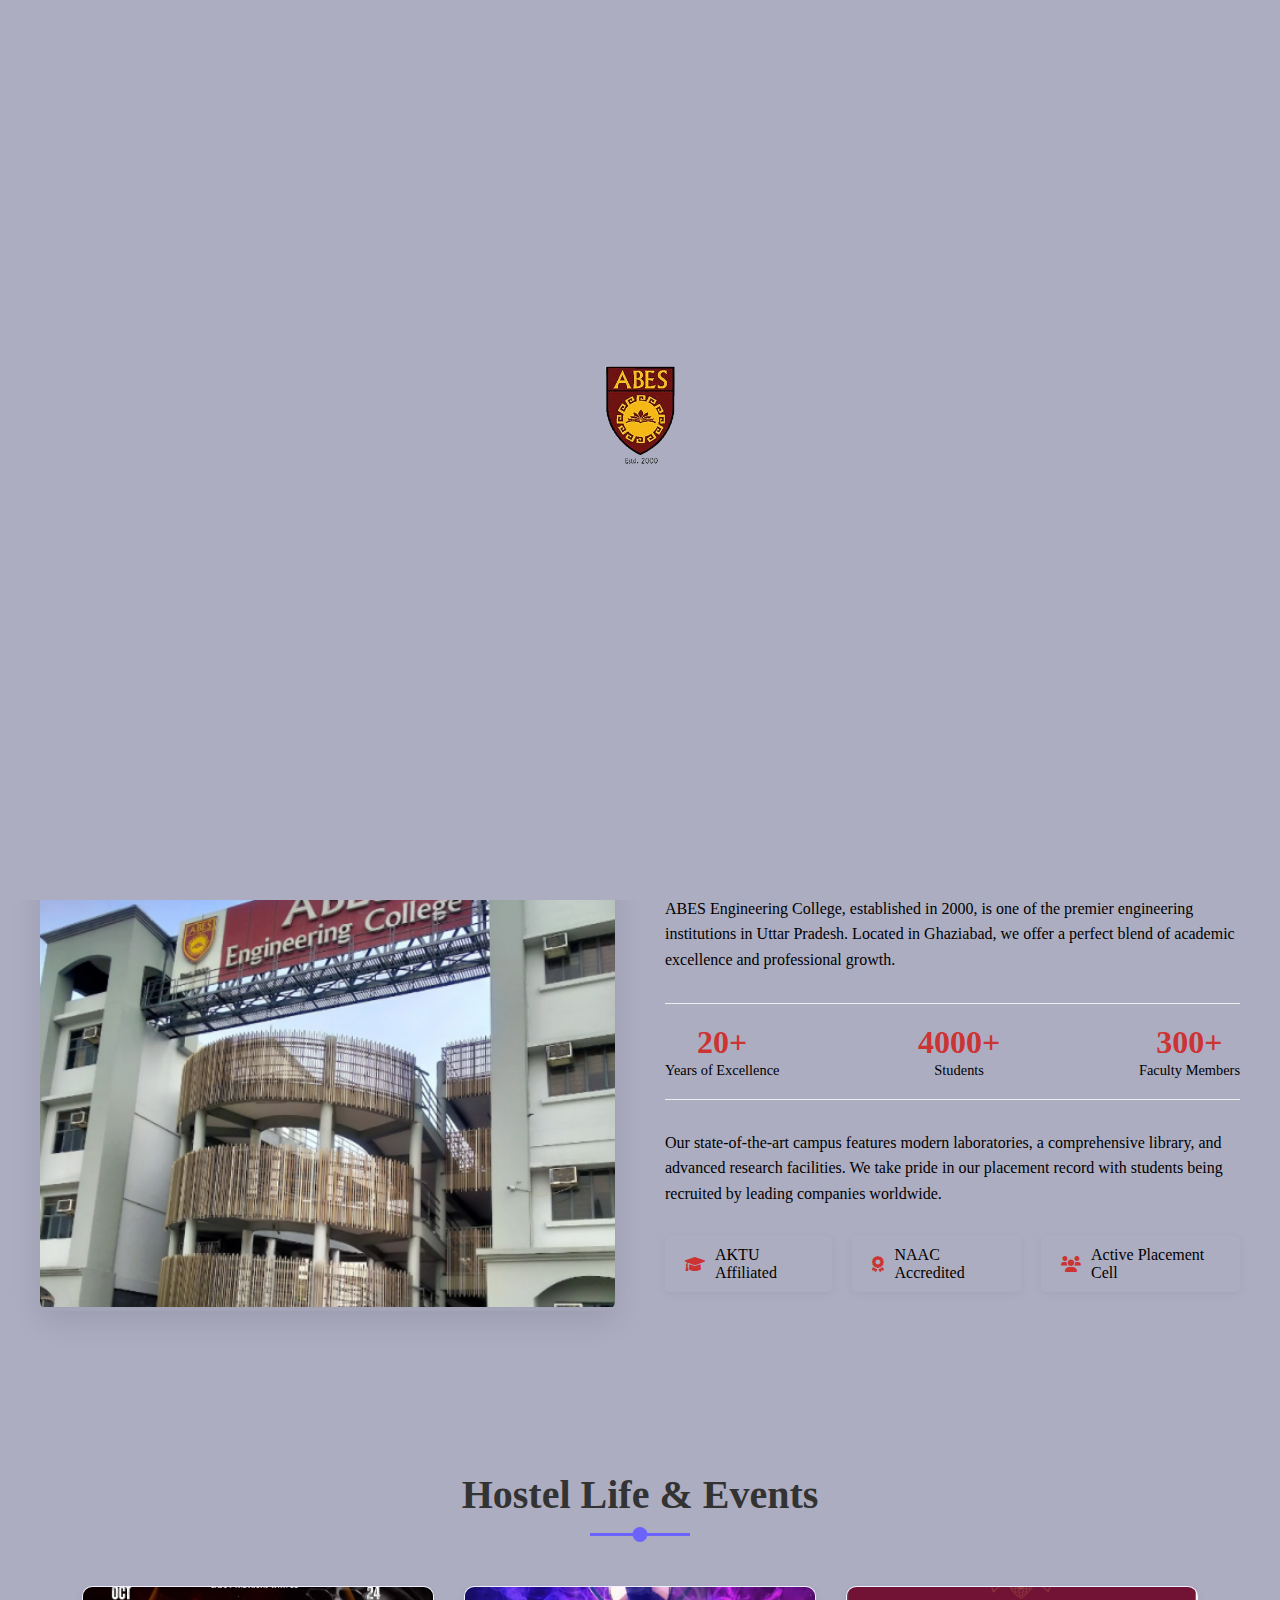
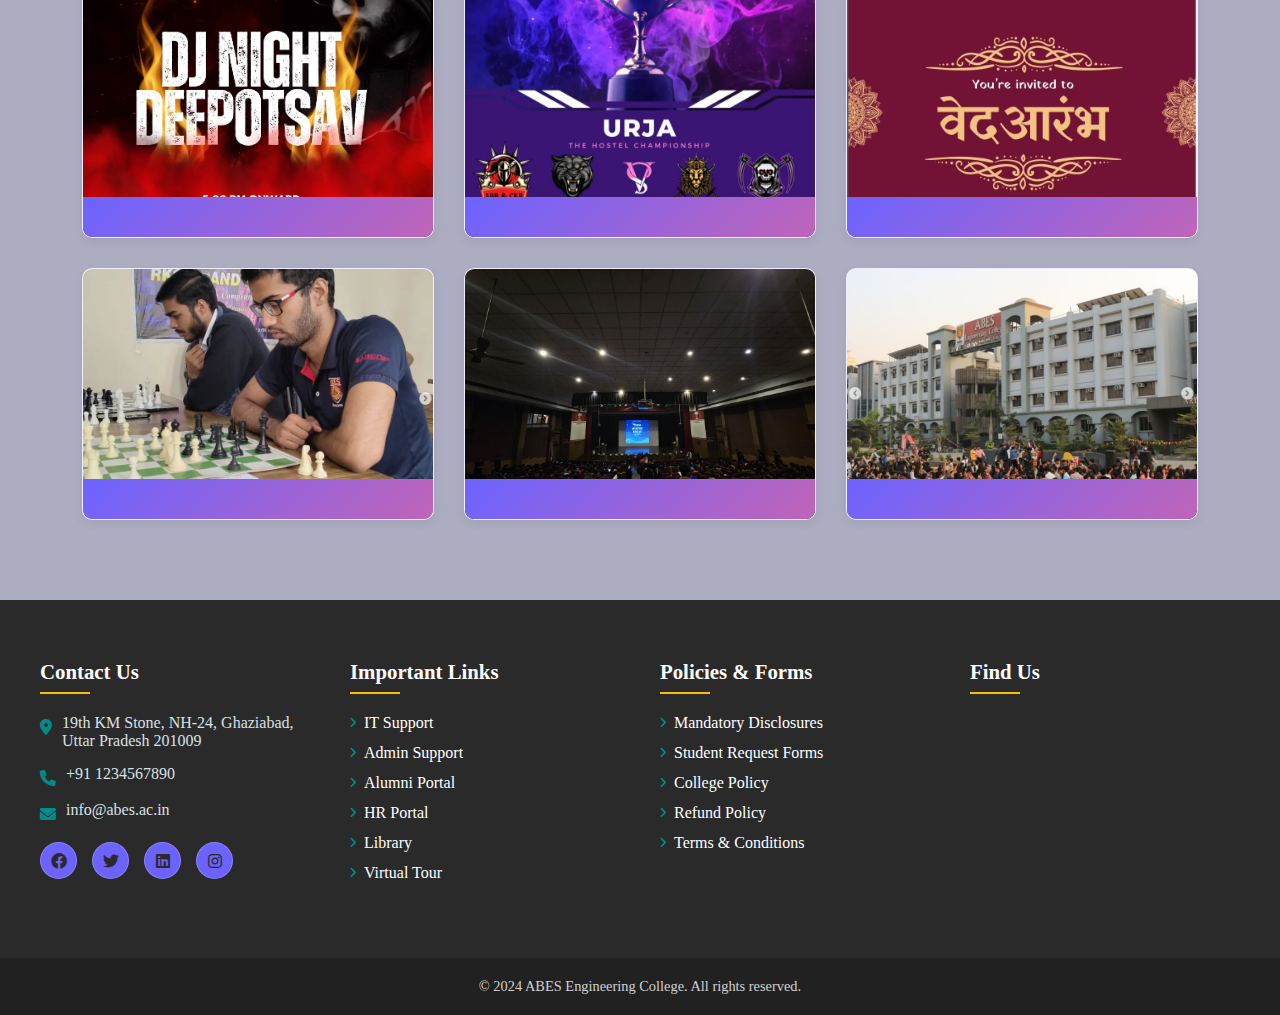
<file: index.html>
<!DOCTYPE html>
<html lang="en">
<head>
    <meta charset="UTF-8">
    <meta name="viewport" content="width=device-width, initial-scale=1.0">
    <title>ABESEC Hostel Management</title>
    <link rel="stylesheet" href="style.css">
    <link rel="stylesheet" href="https://cdnjs.cloudflare.com/ajax/libs/font-awesome/6.0.0/css/all.min.css">
</head>
<body>

    <div class="loader-wrapper">
        <div class="loader-content">
            <img src="Assets/download-removebg-preview.png" alt="ABES Logo" class="loader-logo">
            <h1>ABES Engineering College</h1>
        </div>
    </div>
    
    <header>
        <div class="nav-bar">

            <div class="navlogo">
                <div class="logo">
                    <img src="Assets/download-removebg-preview.png" alt="img">
                </div>
                <div class="name"> <h2>ABESEC Hostel Management</h2></div>
            </div>

            <div class="hamburger">
                <span class="bar"></span>
                <span class="bar"></span>
                <span class="bar"></span>
            </div>

            <div class="navitem">
                <a href="#home">Home</a>
                <a href="#about">About Us</a>
                <a href="complaints.html">Complaints & Queries</a>
                <a href="login.html">Login</a>
                <a href="#connect">Contact Us</a>
            </div>

        </div>
    </header>

    <section class="banner" id="home">
        <div class="slider">
            <div class="slides">
                <input type="radio" name="radio-btn" id="radio1">
                <input type="radio" name="radio-btn" id="radio2">
                <input type="radio" name="radio-btn" id="radio3">
    
                <div class="slide first">
                    <img src="Assets/img1.jpg" alt="Hostel Image 1">
                </div>
                <div class="slide">
                    <img src="Assets/img2.jpg" alt="Hostel Image 2">
                </div>
                <div class="slide">
                    <img src="Assets/img4.jpg" alt="Hostel Image 3">
                </div>
    
                <div class="navigation-auto">
                    <div class="auto-btn1"></div>
                    <div class="auto-btn2"></div>
                    <div class="auto-btn3"></div>
                </div>
            </div>
    
            <div class="navigation-manual">
                <label for="radio1" class="manual-btn"></label>
                <label for="radio2" class="manual-btn"></label>
                <label for="radio3" class="manual-btn"></label>
            </div>
        </div>
    </section>

    <section class="about-section" id="about">
        <div class="about-container">
            <div class="about-header">
                <h2>About ABES Engineering College</h2>
                <div class="underline"></div>
            </div>
            
            <div class="about-content">
                <div class="about-image">
                    <img src="Assets/building.png" alt="ABES Engineering College Campus">
                </div>
                
                <div class="about-text">
                    <h3>Excellence in Engineering Education</h3>
                    <p>ABES Engineering College, established in 2000, is one of the premier engineering institutions in Uttar Pradesh. Located in Ghaziabad, we offer a perfect blend of academic excellence and professional growth.</p>
                    
                    <div class="highlights">
                        <div class="highlight-item">
                            <span class="highlight-number">20+</span>
                            <span class="highlight-label">Years of Excellence</span>
                        </div>
                        <div class="highlight-item">
                            <span class="highlight-number">4000+</span>
                            <span class="highlight-label">Students</span>
                        </div>
                        <div class="highlight-item">
                            <span class="highlight-number">300+</span>
                            <span class="highlight-label">Faculty Members</span>
                        </div>
                    </div>
    
                    <p>Our state-of-the-art campus features modern laboratories, a comprehensive library, and advanced research facilities. We take pride in our placement record with students being recruited by leading companies worldwide.</p>
                    
                    <div class="about-features">
                        <div class="feature">
                            <i class="fas fa-graduation-cap"></i>
                            <span>AKTU Affiliated</span>
                        </div>
                        <div class="feature">
                            <i class="fas fa-award"></i>
                            <span>NAAC Accredited</span>
                        </div>
                        <div class="feature">
                            <i class="fas fa-users"></i>
                            <span>Active Placement Cell</span>
                        </div>
                    </div>
                </div>
            </div>
        </div>
    </section>

    <section class="events-section">
        <div class="events-container">
            <div class="section-header">
                <h2>Hostel Life & Events</h2>
                <div class="underline"></div>
            </div>
    
            <div class="events-grid">
                <div class="event-box">
                    <div class="event-image">
                        <img src="Assets/Cutural.png" alt="Cultural Night">
                        <div class="event-overlay">
                            <h3>Cultural Night</h3>
                            <p>Annual cultural celebration featuring music, dance, and theatrical performances by hostel students. A night full of talent and entertainment.</p>
                        </div>
                    </div>
                </div>
    
                <div class="event-box">
                    <div class="event-image">
                        <img src="Assets/Sports.png" alt="Sports Meet">
                        <div class="event-overlay">
                            <h3>Sports Tournament</h3>
                            <p>Inter-hostel sports competitions including cricket, football, basketball, and indoor games fostering team spirit and healthy competition.</p>
                        </div>
                    </div>
                </div>
    
                <div class="event-box">
                    <div class="event-image">
                        <img src="Assets/freshers.PNG" alt="Freshers Party">
                        <div class="event-overlay">
                            <h3>Freshers Welcome</h3>
                            <p>Special welcome event for new hostel residents with fun activities, ice-breaking sessions, and memorable celebrations.</p>
                        </div>
                    </div>
                </div>

                <div class="event-box">
                    <div class="event-image">
                        <img src="Assets/Screenshot (527).png" alt="Food Festival">
                        <div class="event-overlay">
                            <h3>Chess Tournament</h3>
                            <p>"Checkmate and camaraderie: where strategy meets friendship in our epic college chess showdown!"</p>
                        </div>
                    </div>
                </div>
    
                <div class="event-box">
                    <div class="event-image">
                        <img src="Assets/Technical.jpg" alt="Technical Events">
                        <div class="event-overlay">
                            <h3>Technical Events</h3>
                            <p>Regular technical workshops, coding competitions, and project exhibitions to enhance professional skills.</p>
                        </div>
                    </div>
                </div>

                <div class="event-box">
                    <div class="event-image">
                        <img src="Assets/Hostel Day.png" alt="Hostel Day">
                        <div class="event-overlay">
                            <h3>Hostel Day</h3>
                            <p>Special celebration of hostel life featuring awards, recognition ceremonies, and fun activities for all residents.</p>
                        </div>
                    </div>
                </div>
            </div>
        </div>
    </section>

    <footer class="footer-section">
        <div class="footer-container" id="connect">
            <div class="footer-content">
                <!-- Contact Information -->
                <div class="footer-contact">
                    <h3>Contact Us</h3>
                    <div class="contact-info">
                        <div class="contact-item">
                            <i class="fas fa-map-marker-alt"></i>
                            <p>19th KM Stone, NH-24, Ghaziabad, Uttar Pradesh 201009</p>
                        </div>
                        <div class="contact-item">
                            <i class="fas fa-phone"></i>
                            <p>+91 1234567890</p>
                        </div>
                        <div class="contact-item">
                            <i class="fas fa-envelope"></i>
                            <p>info@abes.ac.in</p>
                        </div>
                    </div>
                    <div class="social-links">
                        <a href="#"><i class="fab fa-facebook"></i></a>
                        <a href="#"><i class="fab fa-twitter"></i></a>
                        <a href="#"><i class="fab fa-linkedin"></i></a>
                        <a href="#"><i class="fab fa-instagram"></i></a>
                    </div>
                </div>
    
                <!-- Quick Links -->
                <div class="footer-links">
                    <h3>Important Links</h3>
                    <ul>
                        <li><a href="#"><i class="fas fa-angle-right"></i> IT Support</a></li>
                        <li><a href="#"><i class="fas fa-angle-right"></i> Admin Support</a></li>
                        <li><a href="#"><i class="fas fa-angle-right"></i> Alumni Portal</a></li>
                        <li><a href="#"><i class="fas fa-angle-right"></i> HR Portal</a></li>
                        <li><a href="#"><i class="fas fa-angle-right"></i> Library</a></li>
                        <li><a href="https://tour.abes.ac.in/"><i class="fas fa-angle-right"></i> Virtual Tour</a></li>
                    </ul>
                </div>
    
                <!-- Policies -->
                <div class="footer-policies">
                    <h3>Policies & Forms</h3>
                    <ul>
                        <li><a href="#"><i class="fas fa-angle-right"></i> Mandatory Disclosures</a></li>
                        <li><a href="#"><i class="fas fa-angle-right"></i> Student Request Forms</a></li>
                        <li><a href="#"><i class="fas fa-angle-right"></i> College Policy</a></li>
                        <li><a href="#"><i class="fas fa-angle-right"></i> Refund Policy</a></li>
                        <li><a href="#"><i class="fas fa-angle-right"></i> Terms & Conditions</a></li>
                    </ul>
                </div>
    
                <!-- Map -->
                <div class="footer-map">
                    <h3>Find Us</h3>
                    <div class="map-container">
                        <iframe 
                            src="https://www.google.com/maps/embed?pb=!1m18!1m12!1m3!1d3501.8489621866065!2d77.44108538128398!3d28.63428851291457!2m3!1f0!2f0!3f0!3m2!1i1024!2i768!4f13.1!3m3!1m2!1s0x390cee22c60837b7%3A0x7c35343eceb7bde0!2sABES%20Engineering%20College!5e0!3m2!1sen!2sin!4v1730493313330!5m2!1sen!2sin" 
                            width="100%" 
                            height="200" 
                            style="border:0;" 
                            allowfullscreen="" 
                            loading="lazy">
                        </iframe>
                    </div>
                </div>
            </div>
        </div>
        <div class="footer-bottom">
            <p>&copy; 2024 ABES Engineering College. All rights reserved.</p>
        </div>
    </footer>

    <script src="script.js"></script>
</body>
</html>
</file>
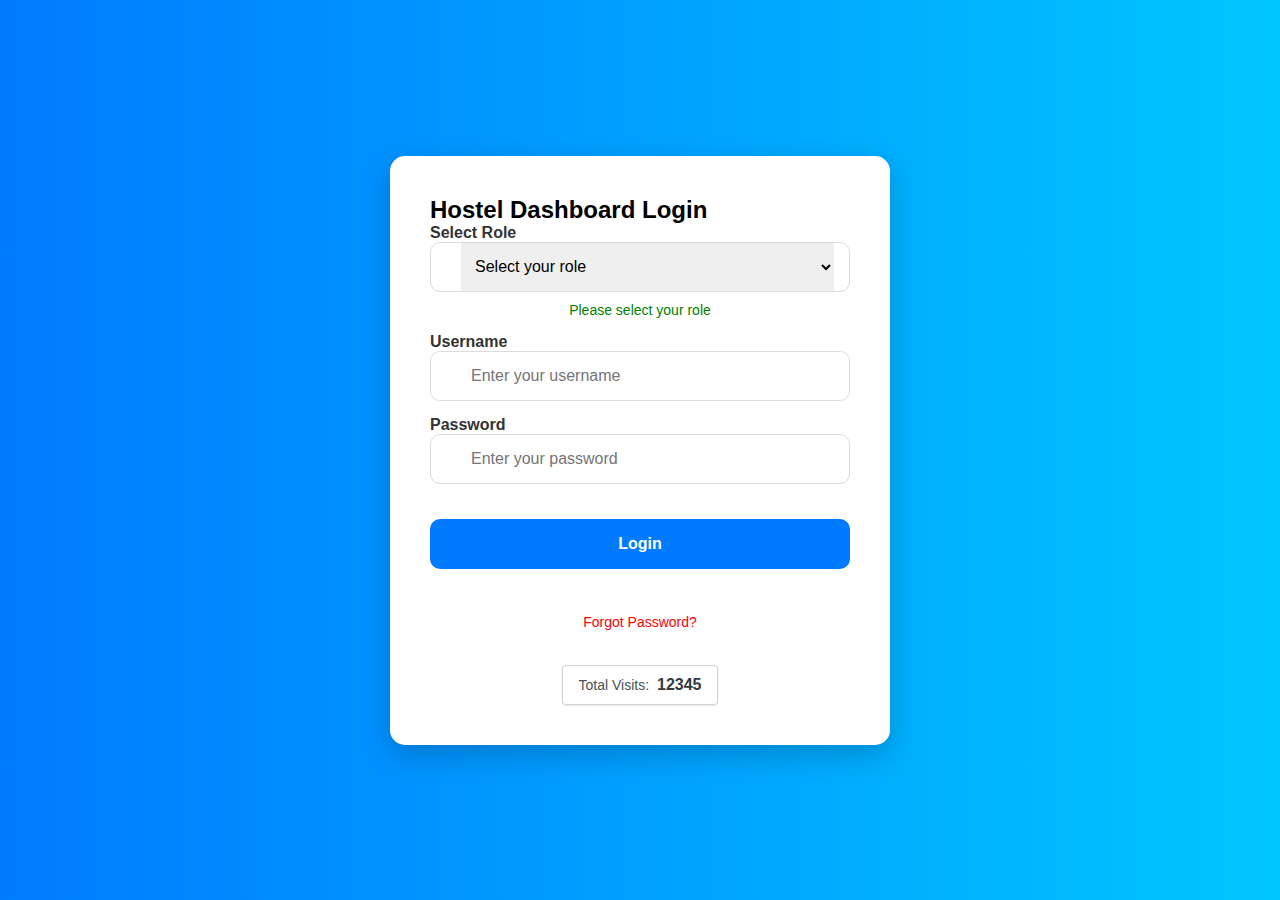
<file: complaints.html>
<!DOCTYPE html>
<html lang="en">
<head>
    <meta charset="UTF-8">
    <meta name="viewport" content="width=device-width, initial-scale=1.0">
    <title>Complaints & Queries Dashboard</title>
    <link rel="stylesheet" href="complaints-styles.css">
    <link rel="stylesheet" href="https://cdnjs.cloudflare.com/ajax/libs/font-awesome/6.0.0/css/all.min.css">
</head>
<body>
    <div class="dashboard-container">
        <!-- Sidebar Navigation -->
        <div class="sidebar">
            <div class="user-info">
                <i class="fas fa-user-circle"></i>
                <span id="user-name">Prakhar Tiwari</span>
                <span id="user-id">2023B0121164</span>
            </div>
            <nav class="dashboard-nav">
                <a href="#dashboard" class="active"><i class="fas fa-home"></i> Dashboard</a>
                <a href="#complaints"><i class="fas fa-exclamation-circle"></i> Complaints</a>
                <a href="#feedback"><i class="fas fa-comment"></i> Feedback</a>
                <a href="#leave"><i class="fas fa-calendar-alt"></i> Leave Management</a>
                <a href="#facilities"><i class="fas fa-building"></i> Facilities</a>
                <a href="index.html"><i class="fas fa-arrow-left"></i> Back to Home</a>
            </nav>
        </div>

        <!-- Main Content Area -->
        <div class="main-content">
            <!-- Dashboard Section -->
            <section id="dashboard" class="active-section">
                <h2>Dashboard</h2>
                <div class="stats-container">
                    <div class="stat-card">
                        <i class="fas fa-exclamation-circle"></i>
                        <h3>Active Complaints</h3>
                        <p>2</p>
                    </div>
                    <div class="stat-card">
                        <i class="fas fa-clock"></i>
                        <h3>Pending Leaves</h3>
                        <p>1</p>
                    </div>
                    <div class="stat-card">
                        <i class="fas fa-comment"></i>
                        <h3>Recent Feedback</h3>
                        <p>3</p>
                    </div>
                </div>
                <div class="notifications">
                    <h3>Recent Notifications</h3>
                    <div class="notification-list">
                        <!-- Notifications will be dynamically added here -->
                    </div>
                </div>
            </section>

            <!-- Complaints Section -->
            <section id="complaints" class="hidden">
                <h2>Complaints Management</h2>
                <button class="new-complaint-btn">New Complaint</button>
                
                <div class="complaint-form hidden">
                    <h3>Submit New Complaint</h3>
                    <form id="complaint-form">
                        <div class="form-group">
                            <label>Title</label>
                            <input type="text" required>
                        </div>
                        <div class="form-group">
                            <label>Category</label>
                            <select required>
                                <option value="">Select Category</option>
                                <option value="maintenance">Maintenance</option>
                                <option value="facilities">Facilities</option>
                                <option value="mess">Mess</option>
                                <option value="other">Other</option>
                            </select>
                        </div>
                        <div class="form-group">
                            <label>Urgency Level</label>
                            <select required>
                                <option value="low">Low</option>
                                <option value="medium">Medium</option>
                                <option value="high">High</option>
                            </select>
                        </div>
                        <div class="form-group">
                            <label>Description</label>
                            <textarea required></textarea>
                        </div>
                        <div class="form-group">
                            <label>Attachment</label>
                            <input type="file">
                        </div>
                        <button type="submit">Submit Complaint</button>
                    </form>
                </div>

                <div class="complaints-list">
                    <!-- Complaints will be listed here -->
                </div>
            </section>

            <!-- Leave Management Section -->
            <section id="leave" class="hidden">
                <h2>Leave Management</h2>
                <button class="new-leave-btn">Request Leave</button>

                <div class="leave-form hidden">
                    <h3>Submit Leave Request</h3>
                    <form id="leave-form">
                        <div class="form-group">
                            <label>Start Date</label>
                            <input type="date" required>
                        </div>
                        <div class="form-group">
                            <label>End Date</label>
                            <input type="date" required>
                        </div>
                        <div class="form-group">
                            <label>Reason</label>
                            <textarea required></textarea>
                        </div>
                        <div class="form-group">
                            <label>Supporting Document</label>
                            <input type="file">
                        </div>
                        <button type="submit">Submit Request</button>
                    </form>
                </div>

                <div class="leave-list">
                    <!-- Leave requests will be listed here -->
                </div>
            </section>

            <!-- Other sections... -->
        </div>
    </div>
    <script src="complaints.js"></script>
</body>
</html>
</file>
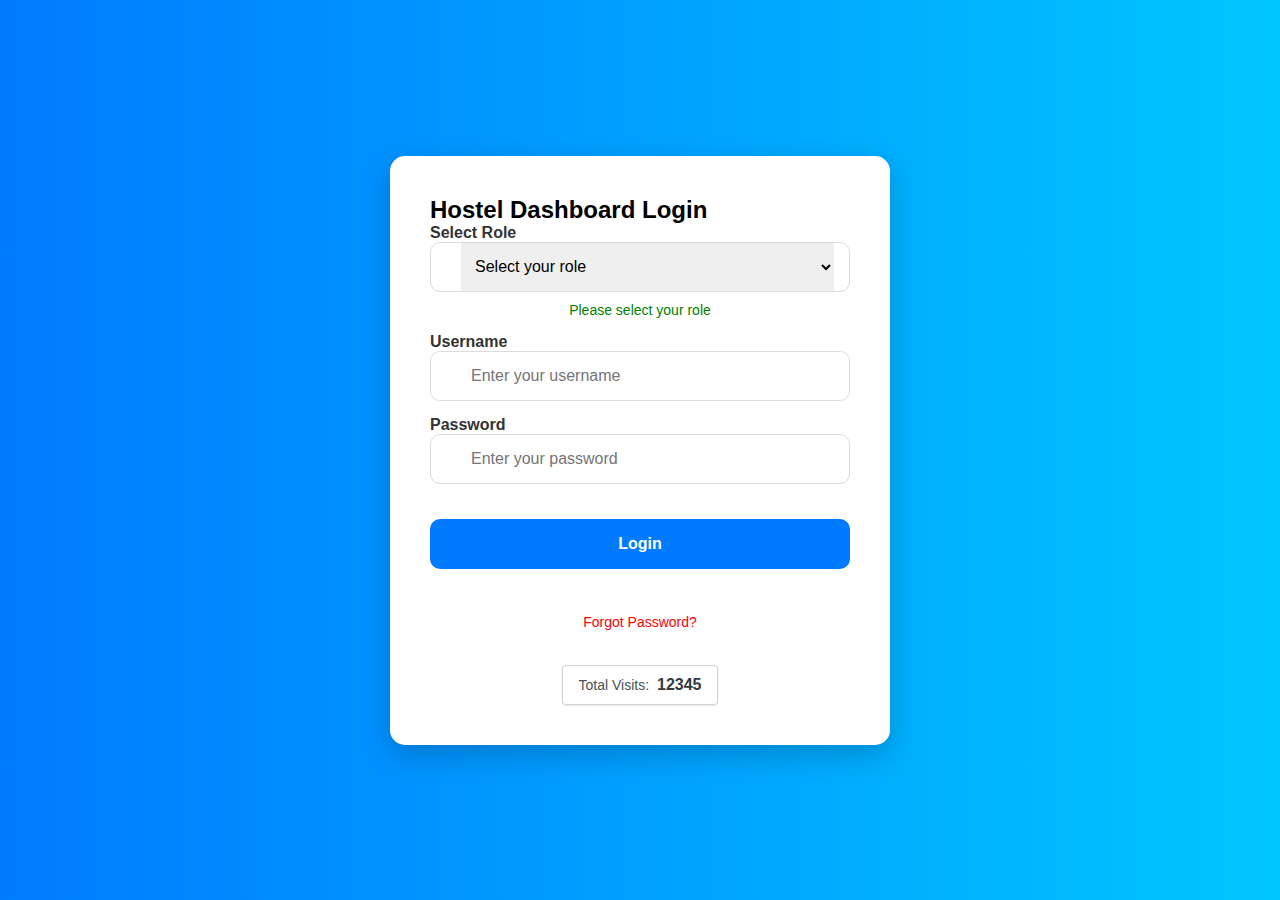
<file: login.html>
<!DOCTYPE html>
<html lang="en">
<head>
    <meta charset="UTF-8">
    <meta name="viewport" content="width=device-width, initial-scale=1.0">
    <title>Login Dashboard</title>
    <link rel="stylesheet" href="login.css">
</head>
<body>
    <div class="login-container">
        <div class="form-wrapper">
          <h2>Hostel Dashboard Login</h2>
          <form id="login-form" class="form">
            <div class="flex-column">
              <label for="role">Select Role</label>
              <div class="inputForm">
                <i class="fa-solid fa-user-tie" id="role-icon"></i>
                <select name="role" id="role" class="input" required>
                  <option value="" disabled selected>Select your role</option>
                  <option value="student" data-icon="fa-solid fa-user-graduate">
                    Student
                  </option>
                  <option value="staff" data-icon="fa-solid fa-users">
                    Staff
                  </option>
                  <option value="warden" data-icon="fa-solid fa-person-cane">
                    Warden
                  </option>
                  <option value="admin" data-icon="fa-solid fa-user-shield">
                    Admin
                  </option>
                </select>
              </div>
              <p id="role-message" class="role-message">
                Please select your role
              </p>
            </div>
            <div class="flex-column">
              <label for="username">Username</label>
              <div class="inputForm">
                <i class="fa-solid fa-user"></i>
                <input
                  type="text"
                  name="username"
                  id="username"
                  class="input"
                  placeholder="Enter your username"
                  required
                />
              </div>
            </div>
            <div class="flex-column">
              <label for="password">Password</label>
              <div class="inputForm">
                <i class="fa-solid fa-lock"></i>
                <input
                  type="password"
                  name="password"
                  id="password"
                  class="input"
                  placeholder="Enter your password"
                  required
                />
              </div>
            </div>
            <button type="submit" id="login-btn" class="button-submit">
              Login
            </button>
            <p id="forgot-password" class="forgot-password">Forgot Password?</p>
            <p id="forgot-password-message" class="forgot-password-message"></p>
            <p id="traffic-counter">
              Total Visits: <span class="traffic-number">12345</span>
            </p>
          </form>
        </div>
      </div>
  
      <script src="loginscript.js"></script>
</body>
</html>
</file>
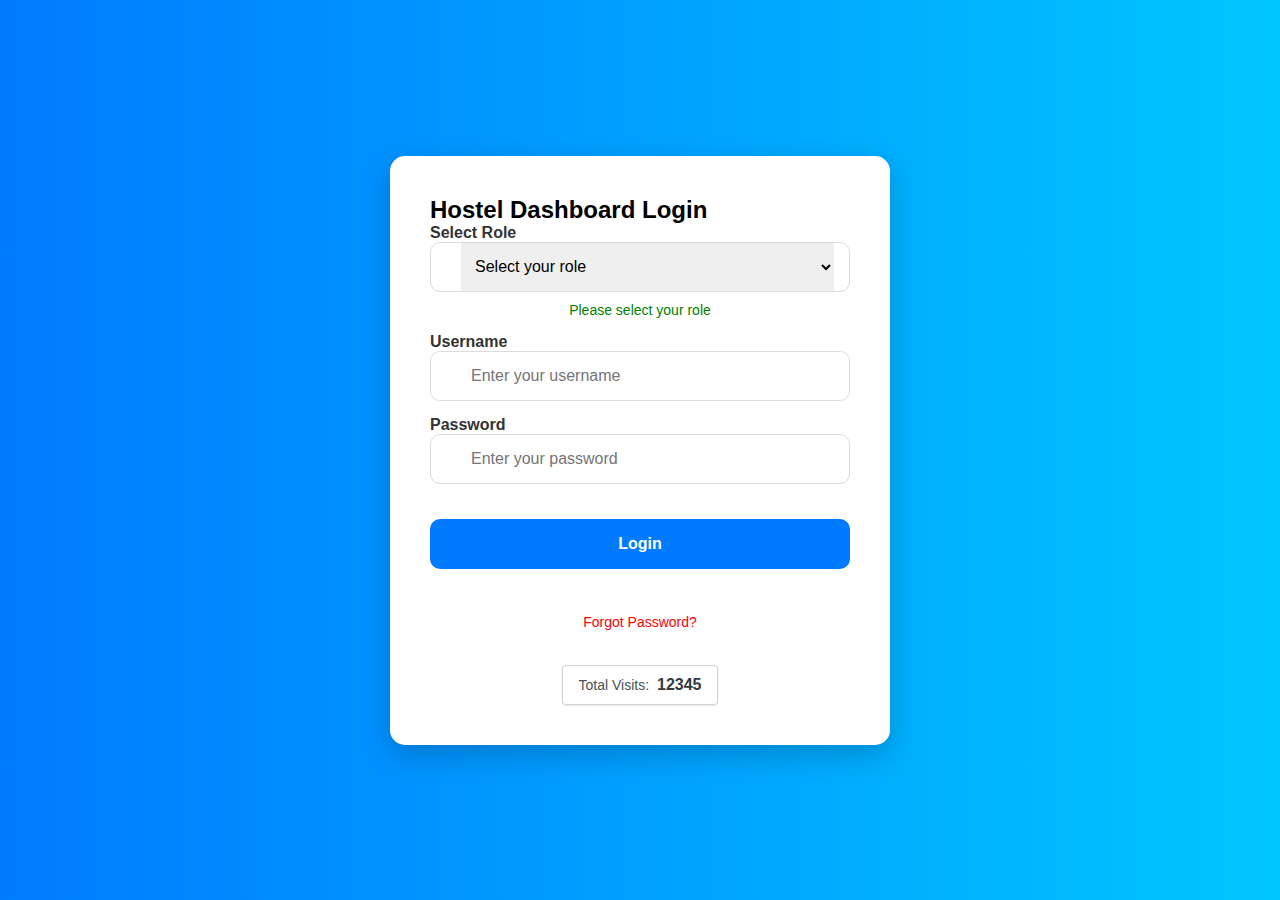
<file: profile.html>
<!DOCTYPE html>
<html lang="en">
<head>
    <meta charset="UTF-8">
    <meta name="viewport" content="width=device-width, initial-scale=1.0">
    <title>Student Profile</title>
    <link rel="stylesheet" href="profile-styles.css">
    <link rel="stylesheet" href="https://cdnjs.cloudflare.com/ajax/libs/font-awesome/6.0.0/css/all.min.css">
</head>
<body>
    <div class="profile-container">
        <div class="sidebar">
            <div class="profile-header">
                <i class="fas fa-user-circle"></i>
                <h2 id="student-id"></h2>
            </div>
            <nav class="profile-nav">
                <a href="#personal-info" class="active"><i class="fas fa-info-circle"></i> Personal Information</a>
                <a href="#change-password"><i class="fas fa-key"></i> Change Password</a>
                <a href="#history"><i class="fas fa-history"></i> View History</a>
                <button id="logout-btn"><i class="fas fa-sign-out-alt"></i> Logout</button>
            </nav>
        </div>
        
        <div class="main-content">
            <section id="personal-info" class="active">
                <h2>Personal Information</h2>
                <form id="personal-info-form">
                    <div class="form-group">
                        <label>Name:</label>
                        <input type="text" id="name" value="Prakhar Tiwari" readonly>
                    </div>
                    <div class="form-group">
                        <label>Father's Name:</label>
                        <input type="text" id="father-name" value="JayKant Tiwari" readonly>
                    </div>
                    <div class="form-group">
                        <label>Date of Birth:</label>
                        <input type="date" id="dob" value="2005-08-19" readonly>
                    </div>
                    <div class="form-group">
                        <label>Student's Mobile:</label>
                        <input type="tel" id="student-mobile" value="9876543210">
                    </div>
                    <div class="form-group">
                        <label>Parent's Mobile:</label>
                        <input type="tel" id="parent-mobile" value="9876543211" readonly>
                    </div>
                    <div class="form-group">
                        <label>Admission Number:</label>
                        <input type="text" id="admission-number" value="2023B0121164" readonly>
                    </div>
                    <div class="form-group">
                        <label>University Roll No:</label>
                        <input type="text" id="roll-number" value="2300320120180" readonly>
                    </div>
                    <div class="form-group">
                        <label>Year:</label>
                        <input type="text" id="year" value="2nd Year" readonly>
                    </div>
                    <div class="form-group">
                        <label>Semester:</label>
                        <input type="text" id="semester" value="3rd Semester" readonly>
                    </div>
                    <div class="form-group">
                        <label>Branch:</label>
                        <input type="text" id="branch" value="Computer Science" readonly>
                    </div>
                    <div class="form-group">
                        <label>Email:</label>
                        <input type="email" id="email" value="2023b0121164@abes.edu">
                    </div>
                    <div class="form-group">
                        <label>Hostel Block:</label>
                        <input type="text" id="hostel-block" value="Chanakya Bhawan" readonly>
                    </div>
                    <div class="form-group">
                        <label>Room No:</label>
                        <input type="text" id="room" value="S-02">
                    </div>
                    <button type="submit" class="save-btn">Save Changes</button>
                </form>
            </section>

            <section id="change-password" class="hidden">
                <h2>Change Password</h2>
                <form id="password-form">
                    <div class="form-group">
                        <label>Current Password:</label>
                        <input type="password" id="current-password">
                    </div>
                    <div class="form-group">
                        <label>New Password:</label>
                        <input type="password" id="new-password">
                    </div>
                    <div class="form-group">
                        <label>Confirm Password:</label>
                        <input type="password" id="confirm-password">
                    </div>
                    <button type="submit" class="save-btn">Update Password</button>
                </form>
            </section>

            <section id="history" class="hidden">
                <h2>History</h2>
                <div class="history-tabs">
                    <button class="tab-btn active" data-tab="complaints">Complaints</button>
                    <button class="tab-btn" data-tab="feedback">Feedback</button>
                    <button class="tab-btn" data-tab="leave">Leave Requests</button>
                </div>
                <div class="history-content">
                    <!-- Content will be populated by JavaScript -->
                </div>
            </section>
        </div>
    </div>
    <script src="profile.js"></script>
</body>
</html>
</file>
<file: style.css>
:root {
    --pixel-blue: #4285f4;
    --pixel-red: #ea4335;
    --pixel-yellow: #fbbc04;
    --pixel-green: #34a853;
    --pixel-gray: #3c4043;
    --pixel-light: #f8f9fa;
    --pixel-white: #ffffff;
    --pixel-shadow: rgba(60, 64, 67, 0.1);
    --primary: #6C63FF;      /* Modern purple */
    --secondary: #FF6584;    /* Coral pink */
    --accent: #32E0C4;       /* Turquoise */
    --dark: #2A2A2A;         /* Almost black */
    --light: #F8F9FA;        /* Off white */
    --gradient: linear-gradient(135deg, var(--primary), var(--secondary));
    --nw1 : #d8e1e6;
    --nw2 : #f5f5f6;
    --nw3 : #d3d7dd;
    --nw4 : #3a2d97;
    --nw5 : #adadc2;
}

*{
    margin: 0%;
    padding: 0%;
    /* background-color: var(--nw5); */
    color: var(--dark);
    /* background-color: #E27D60; */
}

.nav-bar {
    /* margin-top: 10px; */
    display: flex;
    justify-content: space-between;
    align-items: center;
    padding: 1rem 2rem;
    /* background: rgba(42, 42, 42, 0.95); */
    background-color: var(--nw5);
    backdrop-filter: blur(10px);
    border-bottom: 1px solid rgba(255, 255, 255, 0.1);
    box-shadow: 0 2px 10px rgba(0, 0, 0, 0.1);
    position: relative;
    z-index: 1000;
}

.navlogo {
    display: flex;
    align-items: center;
    gap: 1rem;
    background-color: transparent;
}

.logo{
    background-color: transparent;
}

.name h2{
    background-color: transparent;
    /* color: white; */
}

.logo img {
    max-height: 50px;
    width: auto;
    background-color: transparent;
}

.navitem {
    display: flex;
    gap: 2rem;
    background-color: transparent;
    position: relative;
    z-index: 1001;
}

.navitem a {
    text-decoration: none;
    color: var(--light);
    font-size: 18px;
    background-color: transparent;
    color: var(--pixel-gray);
    animation: color 0.2s ease;
    transition: color 0.3s ease;
    font-weight: 500;
    position: relative;
    overflow: hidden;
}

.navitem a:hover{
    color: var(--nw4);
    transform: translateY(-2px);
}

.hamburger {
    /* margin-top: 10px; */
    display: none;
    cursor: pointer;
    background-color: transparent;
}

.bar {
    display: block;
    width: 25px;
    height: 3px;
    margin: 5px auto;
    /* background-color: #F8F9FA; */
    background-color: #3a2d97;
    transition: all 0.3s ease;
}

@media screen and (max-width: 768px) {
    .hamburger {
        display: block;
    }

    .hamburger.active .bar:nth-child(2) {
        opacity: 0;
    }

    .hamburger.active .bar:nth-child(1) {
        transform: translateY(8px) rotate(45deg);
    }

    .hamburger.active .bar:nth-child(3) {
        transform: translateY(-8px) rotate(-45deg);
    }

    .navitem {
        position: fixed;
        left: -100%;
        top: 85px;
        gap: 0;
        flex-direction: column;
        background-color: white;
        width: 100%;
        text-align: center;
        transition: 0.3s;
        box-shadow: 0 10px 27px rgba(0, 0, 0, 0.05);
    }

    .navitem.active {
        left: 0;
    }

    .navitem a {
        margin: 16px 0;
        background-color: white;
        color: black;
        font-size: 18px;
    }
}
.banner {
    width: 100%;
    background-color: var(--nw5);
    display: flex;
    justify-content: center;
    align-items: center;
    position: relative;
    z-index: 1;
    overflow: hidden;
}


.slider {
    width: 1200px;
    height: 500px;
    margin: 20px 0;
    overflow: hidden;
    border-radius: 10px;
    box-shadow: 0 0 30px rgba(0, 0, 0, 0.3);
    border: 1px solid rgba(255, 255, 255, 0.1);
    background: rgba(255, 255, 255, 0.05);
    backdrop-filter: blur(10px);
    position: relative;
    z-index: 1;
}

.slides {
    width: 500%;
    height: 500px;
    display: flex;
}

.slides input {
    display: none;
}

.slide {
    width: 20%;
    transition: 2s;
}

.slide img {
    width: 1200px;
    height: 500px;
    object-fit: cover;
}

/* Navigation manual */
.navigation-manual {
    position: absolute;
    width: 1200px;
    margin-top: -40px;
    display: flex;
    justify-content: center;
    background-color: transparent;
}

.manual-btn {
    border: 2px solid var(--accent);
    padding: 5px;
    border-radius: 10px;
    cursor: pointer;
    transition: 0.3s;
    margin: 0 10px;
}

.manual-btn:hover {
    background: var(--accent);
}

#radio1:checked ~ .first {
    margin-left: 0;
}

#radio2:checked ~ .first {
    margin-left: -20%;
}

#radio3:checked ~ .first {
    margin-left: -40%;
}

/* Navigation auto */
.navigation-auto {
    position: absolute;
    width: 1200px;
    margin-top: 460px;
    display: flex;
    justify-content: center;
    background-color: transparent;
}

.navigation-auto div {
    border: 2px solid var(--accent);
    padding: 5px;
    border-radius: 10px;
    transition: 0.3s;
    margin: 0 10px;
}


#radio1:checked ~ .navigation-auto .auto-btn1 {
    background: var(--accent);
}

#radio2:checked ~ .navigation-auto .auto-btn2 {
    background: var(--accent);
}

#radio3:checked ~ .navigation-auto .auto-btn3 {
    background: var(--accent);
}

/* Media Query for smaller screens */
@media screen and (max-width: 1200px) {
    .slider, .navigation-manual, .navigation-auto {
        width: 100%;
    }
    
    .slide img {
        width: 100%;
    }
}

/* Loader Styles */
.loader-wrapper {
    position: fixed;
    top: 0;
    left: 0;
    width: 100%;
    height: 100%;
    background: var(--nw5); 
    display: flex;
    justify-content: center;
    align-items: center;
    z-index: 9999;
}

.loader-content {
    text-align: center;
}

.loader-content img {
    width: 100px;
    margin-bottom: 20px;
}

.loader-content h1 {
    color: var(--pixel-white);
    margin-top: 20px;
    font-size: 24px;
    opacity: 0;
    animation: fadeIn 0.5s ease-out forwards;
}

/* Add fade in animation for loader content */
@keyframes fadeIn {
    from {
        opacity: 0;
        transform: translateY(20px);
    }
    to {
        opacity: 1;
        transform: translateY(0);
    }
}

/* Hide loader after animation */
.loader-wrapper.fade-out {
    opacity: 0;
    pointer-events: none;
}

/* About Section Styles */
.about-section {
    padding: 80px 0;
    /* background: var(--light); */
    background-color: var(--nw5);
    position: relative;
}

.about-container {
    max-width: 1200px;
    margin: 0 auto;
    padding: 0 20px;
}

.about-header {
    text-align: center;
    margin-bottom: 50px;
}

.about-header h2 {
    font-size: 2.5rem;
    color: var(--dark);
    margin-bottom: 15px;
}

.underline {
    height: 3px;
    width: 100px;
    background: var(--primary);
    margin: 0 auto;
    position: relative;
}

.underline::before {
    content: '';
    position: absolute;
    left: 50%;
    transform: translateX(-50%);
    width: 15px;
    height: 15px;
    background: var(--primary);
    border-radius: 50%;
    bottom: -6px;
}

.about-content {
    display: flex;
    gap: 50px;
    align-items: center;
}

.about-image {
    flex: 1;
    border-radius: 10px;
    overflow: hidden;
    box-shadow: 0 10px 30px rgba(0,0,0,0.1);
}

.about-image img {
    width: 100%;
    height: 100%;
    object-fit: cover;
    transition: transform 0.3s ease;
    box-shadow: 0 8px 16px var(--pixel-shadow);
    animation: float 6s ease-in-out infinite;
}

.about-image:hover img {
    transform: scale(1.05);
}

.about-text {
    flex: 1;
}

.about-text h3 {
    font-size: 1.8rem;
    color: var(--pixel-red);
    margin-bottom: 20px;
}

.about-text p {
    color: black;
    line-height: 1.6;
    margin-bottom: 25px;
}

.highlights {
    display: flex;
    justify-content: space-between;
    margin: 30px 0;
    padding: 20px 0;
    border-top: 1px solid #eee;
    border-bottom: 1px solid #eee;
}

.highlight-item {
    text-align: center;
}

.highlight-number {
    display: block;
    font-size: 2rem;
    font-weight: 700;
    color: #cc3333;
}

.highlight-label {
    font-size: 0.9rem;
    color: black;
}

.about-features {
    display: flex;
    gap: 20px;
    margin-top: 30px;
}

.feature {
    display: flex;
    align-items: center;
    gap: 10px;
    /* background: #fff; */
    background-color: var(--nw5);
    padding: 10px 20px;
    border-radius: 5px;
    box-shadow: 0 2px 10px rgba(0,0,0,0.05);
}

.feature i {
    color: #cc3333;
}
.feature span{
    color: black;
}

/* Responsive Design */
@media screen and (max-width: 968px) {
    .about-content {
        flex-direction: column;
    }
    
    .about-image, .about-text {
        width: 100%;
    }
    
    .highlights {
        flex-wrap: wrap;
        gap: 20px;
    }
    
    .highlight-item {
        flex: 1;
        min-width: 120px;
    }
    
    .about-features {
        flex-wrap: wrap;
    }
    
    .feature {
        flex: 1;
        min-width: 150px;
    }
}

@media screen and (max-width: 480px) {
    .about-header h2 {
        font-size: 2rem;
    }
    
    .highlight-number {
        font-size: 1.5rem;
    }
    
    .feature {
        width: 100%;
    }
}

/* Events Section Styles */
.events-section {
    padding: 80px 0;
    /* background-color: #fff; */
    background-color: var(--nw5);
}

.events-container {
    max-width: 1200px;
    margin: 0 auto;
    padding: 0 20px;
}

.section-header {
    text-align: center;
    margin-bottom: 50px;
}

.section-header h2 {
    font-size: 2.5rem;
    color: #333;
    margin-bottom: 15px;
}

.events-grid {
    display: flex;
    flex-wrap: wrap;
    gap: 30px;
    justify-content: center;
}

.event-box {
    flex: 0 1 calc(33.333% - 20px);
    max-width: 350px;
    border-radius: 10px;
    overflow: hidden;
    box-shadow: 0 4px 8px var(--pixel-shadow);
    transition: transform 0.3s ease, box-shadow 0.3s ease;
    background: white;
    border: 1px solid rgba(108, 99, 255, 0.1);
}

.event-box:hover {
    transform: translateY(-5px);
    box-shadow: 0 8px 16px var(--pixel-shadow);
}

.event-image {
    position: relative;
    width: 100%;
    height: 250px;
    overflow: hidden;
}

.event-image img {
    width: 100%;
    height: 100%;
    object-fit: cover;
    transition: transform 0.3s ease;
}

.event-overlay {
    position: absolute;
    bottom: -100%;
    left: 0;
    width: 100%;
    height: 100%;
    background: var(--gradient);
    color: #fff;
    padding: 20px;
    display: flex;
    flex-direction: column;
    justify-content: center;
    transition: bottom 0.3s ease;
}

.event-box h3{
    color: var(--pixel-light);
    background-color: transparent;
}

.event-box p{
    color: var(--pixel-light);
    background-color: transparent;
}

.event-box:hover .event-overlay {
    bottom: 0;
}

.event-overlay h3 {
    font-size: 1.5rem;
    margin-bottom: 15px;
}

.event-overlay p {
    font-size: 0.9rem;
    line-height: 1.6;
}

/* Responsive Design */
@media screen and (max-width: 1024px) {
    .event-box {
        flex: 0 1 calc(50% - 20px);
    }
}

@media screen and (max-width: 768px) {
    .events-grid {
        gap: 20px;
    }
    
    .event-box {
        flex: 0 1 calc(100% - 20px);
        max-width: 400px;
    }
}

@media screen and (max-width: 480px) {
    .section-header h2 {
        font-size: 2rem;
    }
    
    .event-overlay h3 {
        font-size: 1.3rem;
    }
    
    .event-overlay p {
        font-size: 0.8rem;
    }
}

/* Footer Styles */
.footer-section {
    /* background: var(--dark); */
    background-color: #2A2A2A;
    position: relative;
    color: #fff;
    padding: 60px 0 0;
}

.footer-container {
    max-width: 1200px;
    margin: 0 auto;
    padding: 0 20px;
    /* background-color: transparent; */
    background-color: #2A2A2A;
}

.footer-content {
    background-color: #2A2A2A;
    display: grid;
    grid-template-columns: repeat(4, 1fr);
    gap: 40px;
    margin-bottom: 40px;
    position: relative;
    z-index: 2;
}

.footer-content h3 {
    color: #fff;
    background-color: #2A2A2A;
    font-size: 1.3rem;
    margin-bottom: 20px;
    position: relative;
    padding-bottom: 10px;
}

.footer-content h3::after {
    content: '';
    position: absolute;
    left: 0;
    bottom: 0;
    width: 50px;
    height: 2px;
    background: var(--pixel-yellow);
}

/* Contact Section */
.contact-info {
    margin-bottom: 20px;
    background-color: #2A2A2A;
}

.contact-item {
    background-color: #2A2A2A;
    display: flex;
    align-items: flex-start;
    margin-bottom: 15px;
}

.contact-item i {
    background-color: #2A2A2A;
    color: #008C8C;
    margin-right: 10px;
    margin-top: 5px;
}

.contact-info p{
    background-color: #2A2A2A;
    color: #d8e1e6;
}
.social-links {
    background-color: #2A2A2A;
    display: flex;
    gap: 15px;
}
.social-links i{
    background-color: transparent;
}

.social-links a {
    color: #fff;
    background: var(--primary);
    text-decoration: none;
    width: 35px;
    height: 35px;
    display: flex;
    align-items: center;
    justify-content: center;
    border-radius: 50%;
    transition: all 0.3s ease;
    border: 1px solid rgba(255, 255, 255, 0.2);
}

.social-links a:hover {
    background: var(--secondary);
    color: #1a237e;
    transform: translateY(-3px);
}

/* Links Sections */
.footer-links ul,
.footer-policies ul {
    list-style: none;
}

.footer-links ul li,
.footer-policies ul li {
    margin-bottom: 12px;
}

.footer-links ul li a,
.footer-policies ul li a {
    color: #fff;
    text-decoration: none;
    transition: all 0.3s ease;
    display: flex;
    align-items: center;
}

.footer-links ul li a i,
.footer-policies ul li a i {
    margin-right: 8px;
    font-size: 12px;
    color: #008C8C;
}

.footer-links ul li a:hover,
.footer-policies ul li a:hover {
    color: #008C8C;
    padding-left: 5px;
}

/* Map Section */
.map-container {
    border-radius: 8px;
    overflow: hidden;
}

/* Footer Bottom */
.footer-bottom {
    background: rgba(0, 0, 0, 0.2);
    padding: 20px 0;
    text-align: center;
    margin-top: 40px;
}

.footer-bottom p {
    margin: 0;
    font-size: 0.9rem;
    background-color: transparent;
    color: rgba(255, 255, 255, 0.8);
}

/* Responsive Design */
@media screen and (max-width: 1024px) {
    .footer-content {
        grid-template-columns: repeat(2, 1fr);
    }
}

@media screen and (max-width: 768px) {
    .footer-content {
        grid-template-columns: 1fr;
        gap: 30px;
    }

    .footer-content > div {
        padding-bottom: 20px;
        border-bottom: 1px solid rgba(255,255,255,0.1);
    }

    .footer-content > div:last-child {
        border-bottom: none;
    }
}

@media screen and (max-width: 480px) {
    .footer-section {
        padding: 40px 0 0;
    }

    .social-links {
        justify-content: center;
    }

    .footer-content h3 {
        text-align: center;
    }

    .footer-content h3::after {
        left: 50%;
        transform: translateX(-50%);
    }

    .contact-info {
        text-align: center;
    }

    .contact-item {
        justify-content: center;
    }
}

.profile-container {
    position: relative;
    display: inline-block;
}

.profile-icon {
    font-size: 1.2rem;
    color: #fff;
    cursor: pointer;
}

.username-tooltip {
    position: absolute;
    background-color: #333;
    color: white;
    padding: 10px;
    border-radius: 4px;
    font-size: 0.9rem;
    top: 100%;
    left: 50%;
    transform: translateX(-50%);
    white-space: nowrap;
    display: none;
    margin-top: 5px;
    min-width: 150px;
}

/* Restore the hover functionality */
.profile-container:hover .username-tooltip {
    display: block;
}

.tooltip-content {
    display: flex;
    flex-direction: column;
    align-items: center;
    gap: 10px;
}

.logout-btn {
    background-color: #FF4040;
    color: white;
    border: none;
    padding: 5px 15px;
    border-radius: 4px;
    cursor: pointer;
    font-size: 0.9rem;
    width: 100%;
    transition: background-color 0.3s ease;
}

.logout-btn:hover {
    background-color: #cc3333;
}

.username-display {
    padding-bottom: 8px;
    border-bottom: 1px solid rgba(255, 255, 255, 0.2);
    margin-bottom: 8px;
    width: 100%;
    text-align: center;
}

/* Modern scrollbar */
::-webkit-scrollbar {
    width: 8px;
}

::-webkit-scrollbar-track {
    background: var(--light);
}

::-webkit-scrollbar-thumb {
    background: var(--primary);
    border-radius: 4px;
}

::-webkit-scrollbar-thumb:hover {
    background: var(--secondary);
}

/* .profile-dropdown {
    position: absolute;
    top: 100%;
    right: 0;
    background: white;
    border-radius: 8px;
    box-shadow: 0 4px 12px rgba(0, 0, 0, 0.15);
    padding: 10px;
    min-width: 150px;
    z-index: 1002;
}


.banner {
    position: relative;
    z-index: 1;
}


.profile-dropdown a {
    color: var(--pixel-gray);
    padding: 8px 15px;
    display: block;
    text-decoration: none;
    transition: background-color 0.3s ease;
    position: relative;
    z-index: 1002;
}

.profile-dropdown a:hover {
    background-color: var(--pixel-light);
    border-radius: 4px;
} */
</file>
<file: complaints-styles.css>
:root {
    --primary-color: #2c3e50;
    --secondary-color: #3498db;
    --accent-color: #e74c3c;
    --background-color: #f5f6fa;
    --text-color: #2c3e50;
    --sidebar-width: 250px;
}

body {
    margin: 0;
    font-family: 'Arial', sans-serif;
    background-color: var(--background-color);
}

.dashboard-container {
    display: flex;
    min-height: 100vh;
}

/* Sidebar Styles */
.sidebar {
    width: var(--sidebar-width);
    background-color: var(--primary-color);
    color: white;
    padding: 20px;
}

.user-info {
    text-align: center;
    padding: 20px 0;
    border-bottom: 1px solid rgba(255,255,255,0.1);
}

.user-info i {
    font-size: 48px;
    margin-bottom: 10px;
}

.dashboard-nav a {
    display: block;
    padding: 15px;
    color: white;
    text-decoration: none;
    margin-bottom: 5px;
    border-radius: 5px;
    transition: background-color 0.3s;
}

.dashboard-nav a:hover,
.dashboard-nav a.active {
    background-color: var(--secondary-color);
}

/* Main Content Styles */
.main-content {
    flex-grow: 1;
    padding: 30px;
}

/* Stats Cards */
.stats-container {
    display: grid;
    grid-template-columns: repeat(auto-fit, minmax(250px, 1fr));
    gap: 20px;
    margin-bottom: 30px;
}

.stat-card {
    background: white;
    padding: 20px;
    border-radius: 10px;
    box-shadow: 0 2px 10px rgba(0,0,0,0.1);
    text-align: center;
}

.stat-card i {
    font-size: 24px;
    color: var(--secondary-color);
    margin-bottom: 10px;
}

/* Forms */
.form-group {
    margin-bottom: 20px;
}

.form-group label {
    display: block;
    margin-bottom: 5px;
    color: var(--text-color);
}

.form-group input,
.form-group select,
.form-group textarea {
    width: 100%;
    padding: 10px;
    border: 1px solid #ddd;
    border-radius: 5px;
}

.form-group textarea {
    height: 100px;
    resize: vertical;
}

/* Buttons */
button {
    background-color: var(--secondary-color);
    color: white;
    border: none;
    padding: 10px 20px;
    border-radius: 5px;
    cursor: pointer;
    transition: background-color 0.3s;
}

button:hover {
    background-color: #2980b9;
}

/* Utility Classes */
.hidden {
    display: none;
}

/* Responsive Design */
@media (max-width: 768px) {
    .dashboard-container {
        flex-direction: column;
    }

    .sidebar {
        width: 100%;
    }
}
</file>
<file: login.css>
/* Base Styles */
* {
    box-sizing: border-box;
    margin: 0;
    padding: 0;
    font-family: -apple-system, BlinkMacSystemFont, "Segoe UI", Roboto, Oxygen, Ubuntu, Cantarell, "Open Sans", "Helvetica Neue", sans-serif;
  }
  
  body {
    background: linear-gradient(to right, #007BFF, #00C6FF);
    display: flex;
    justify-content: center;
    align-items: center;
    height: 100vh;
    margin: 0;
  }
  
  .login-container {
    display: flex;
    justify-content: center;
    align-items: center;
    width: 100%;
    padding: 20px;
  }
  
  .form-wrapper {
    background-color: #ffffff;
    padding: 40px;
    border-radius: 15px;
    width: 100%;
    max-width: 500px;
    box-shadow: 0 10px 30px rgba(0, 0, 0, 0.2);
  }
  
  .form {
    display: flex;
    flex-direction: column;
    gap: 15px;
  }
  
  .form h2 {
    text-align: center;
    margin-bottom: 20px;
    color: #333;
    font-weight: 600;
  }
  
  .flex-column > label {
    color: #333;
    font-weight: 600;
  }
  
  .inputForm {
    border: 1.5px solid #dcdcdc;
    border-radius: 10px;
    height: 50px;
    display: flex;
    align-items: center;
    padding-left: 15px;
    padding-right: 15px;
    transition: 0.2s ease-in-out;
  }
  
  .inputForm i {
    color: #007BFF;
    margin-right: 15px;
  }
  
  .input {
    border: none;
    width: 100%;
    height: 100%;
    font-size: 16px;
    padding: 0 10px;
  }
  
  .input:focus {
    outline: none;
  }
  
  .inputForm:focus-within {
    border: 1.5px solid #007BFF;
  }
  
  .button-submit {
    margin: 20px 0;
    background-color: #007BFF;
    border: none;
    color: white;
    font-size: 16px;
    font-weight: 600;
    border-radius: 10px;
    height: 50px;
    width: 100%;
    cursor: pointer;
  }
  
  .button-submit:hover {
    background-color: #0056b3;
  }
  
  .role-message {
    font-size: 14px;
    color: green;
    text-align: center;
    margin-top: 10px;
  }
  
  .forgot-password {
    font-size: 14px;
    color: red;
    text-align: center;
    cursor: pointer;
    margin-top: 10px;
  }
  
  .forgot-password.hidden {
    display: none; /* Hide the link */
  }
  
  .forgot-password:hover {
    text-decoration: underline;
  }
  
  .forgot-password-message {
    font-size: 14px;
    color: rgba(255, 0, 0, 0.618);
    text-align: center;
    margin-top: 10px;
    display: none; /* Hidden by default */
  }
  #traffic-counter {
    margin-top: 20px; 
    font-size: 14px; 
    color: #495057; 
    font-weight: 500; 
    background-color: #ffffff; 
    padding: 10px 15px; 
    border-radius: 4px; 
    text-align: center; 
    border: 1px solid #ced4da; 
    box-shadow: 0 1px 2px rgba(0, 0, 0, 0.1); 
    width: max-content;
    margin-left: auto;
    margin-right: auto; 
    display: flex;
    align-items: center; 
    gap: 8px; 
    transition: background-color 0.3s ease, color 0.3s ease; 
  }
  #traffic-counter .traffic-number {
    color: #343a40; 
    font-size: 16px; 
    font-weight: 600; 
    transition: color 0.3s ease; 
  }
  #traffic-counter:hover {
    background-color: #e3f2fd; 
    color: #0d6efd;
    border-color: #0d6efd; 
  }
  #traffic-counter:hover #traffic-icon {
    color: #0d6efd; 
  }
  #traffic-counter:hover .traffic-number {
    color: #0d6efd; 
  }
</file>
<file: profile-styles.css>
:root {
    --primary-color: #2c3e50;
    --secondary-color: #3498db;
    --background-color: #f5f6fa;
    --text-color: #2c3e50;
    --sidebar-width: 250px;
}

body {
    margin: 0;
    font-family: 'Arial', sans-serif;
    background-color: var(--background-color);
}

.profile-container {
    display: flex;
    min-height: 100vh;
}

.sidebar {
    width: var(--sidebar-width);
    background-color: var(--primary-color);
    color: white;
    padding: 20px;
}

.profile-header {
    text-align: center;
    padding: 20px 0;
    border-bottom: 1px solid rgba(255,255,255,0.1);
}

.profile-header i {
    font-size: 64px;
    margin-bottom: 10px;
}

.profile-nav {
    margin-top: 30px;
}

.profile-nav a, #logout-btn {
    display: block;
    padding: 15px;
    color: white;
    text-decoration: none;
    margin-bottom: 10px;
    border-radius: 5px;
    transition: background-color 0.3s;
}

.profile-nav a:hover, #logout-btn:hover {
    background-color: var(--secondary-color);
}

#logout-btn {
    width: 100%;
    border: none;
    background: none;
    color: white;
    cursor: pointer;
    text-align: left;
    font-size: 16px;
    margin-top: 30px;
}

.main-content {
    flex-grow: 1;
    padding: 30px;
}

.form-group {
    margin-bottom: 15px;
}

.form-group label {
    display: block;
    margin-bottom: 5px;
    color: var(--text-color);
}

.form-group input {
    width: 100%;
    padding: 10px;
    border: 1px solid #ddd;
    border-radius: 5px;
    margin-bottom: 10px;
}

.save-btn {
    background-color: var(--secondary-color);
    color: white;
    border: none;
    padding: 10px 20px;
    border-radius: 5px;
    cursor: pointer;
}

.hidden {
    display: none;
}

.history-tabs {
    margin-bottom: 20px;
}

.tab-btn {
    padding: 10px 20px;
    border: none;
    background: none;
    cursor: pointer;
    margin-right: 10px;
}

.tab-btn.active {
    border-bottom: 2px solid var(--secondary-color);
    color: var(--secondary-color);
}

.form-group input.readonly {
    background-color: #f5f5f5;
    cursor: not-allowed;
}

/* Add two-column layout for wider screens */
@media (min-width: 768px) {
    #personal-info-form {
        display: grid;
        grid-template-columns: 1fr 1fr;
        gap: 20px;
    }
    
    .save-btn {
        grid-column: span 2;
    }
}
</file>
